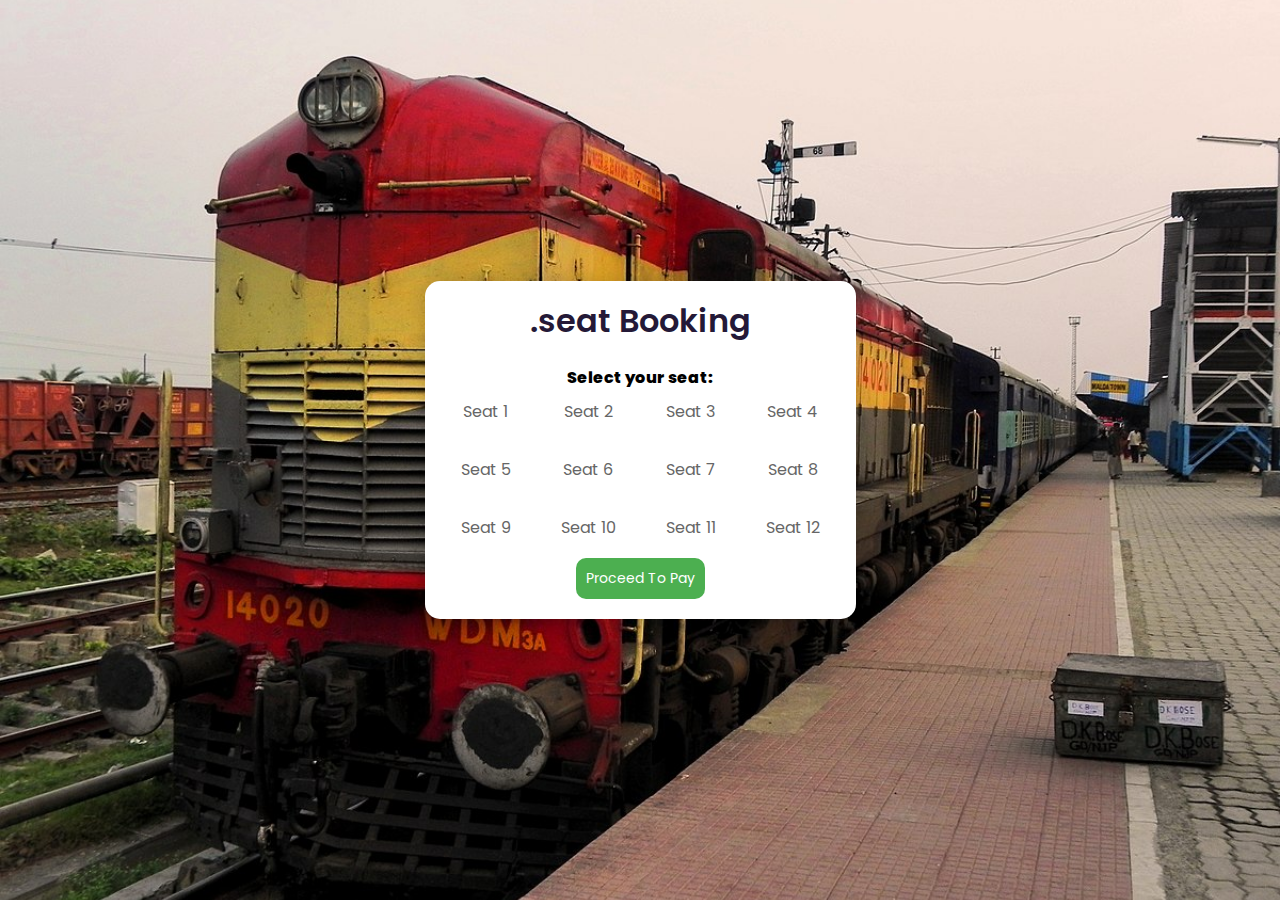
<file: seat_booking.html>
<!DOCTYPE html>
<html>
  <link rel="stylesheet" href="css/seat_booking.css" />

  <head>
    <title>.seat Booking</title>
  </head>
  <body>
      <div class="container">
        <h1>.seat Booking</h1>
        <br>
      <p>Select your seat:</p>
      <table>
        <tr>
          <td>Seat 1</td>
          <td>Seat 2</td>
          <td>Seat 3</td>
          <td>Seat 4</td>
        </tr>
        <tr>
          <td>Seat 5</td>
          <td>Seat 6</td>
          <td>Seat 7</td>
          <td>Seat 8</td>
        </tr>
        <tr>
          <td>Seat 9</td>
          <td>Seat 10</td>
          <td>Seat 11</td>
          <td>Seat 12</td>
        </tr>
      </table>
      <button class="button" onclick="window.location.href = 'Payment.html'">
        Proceed To Pay
      </button>
    </div>
  </body>
</html>
</file>
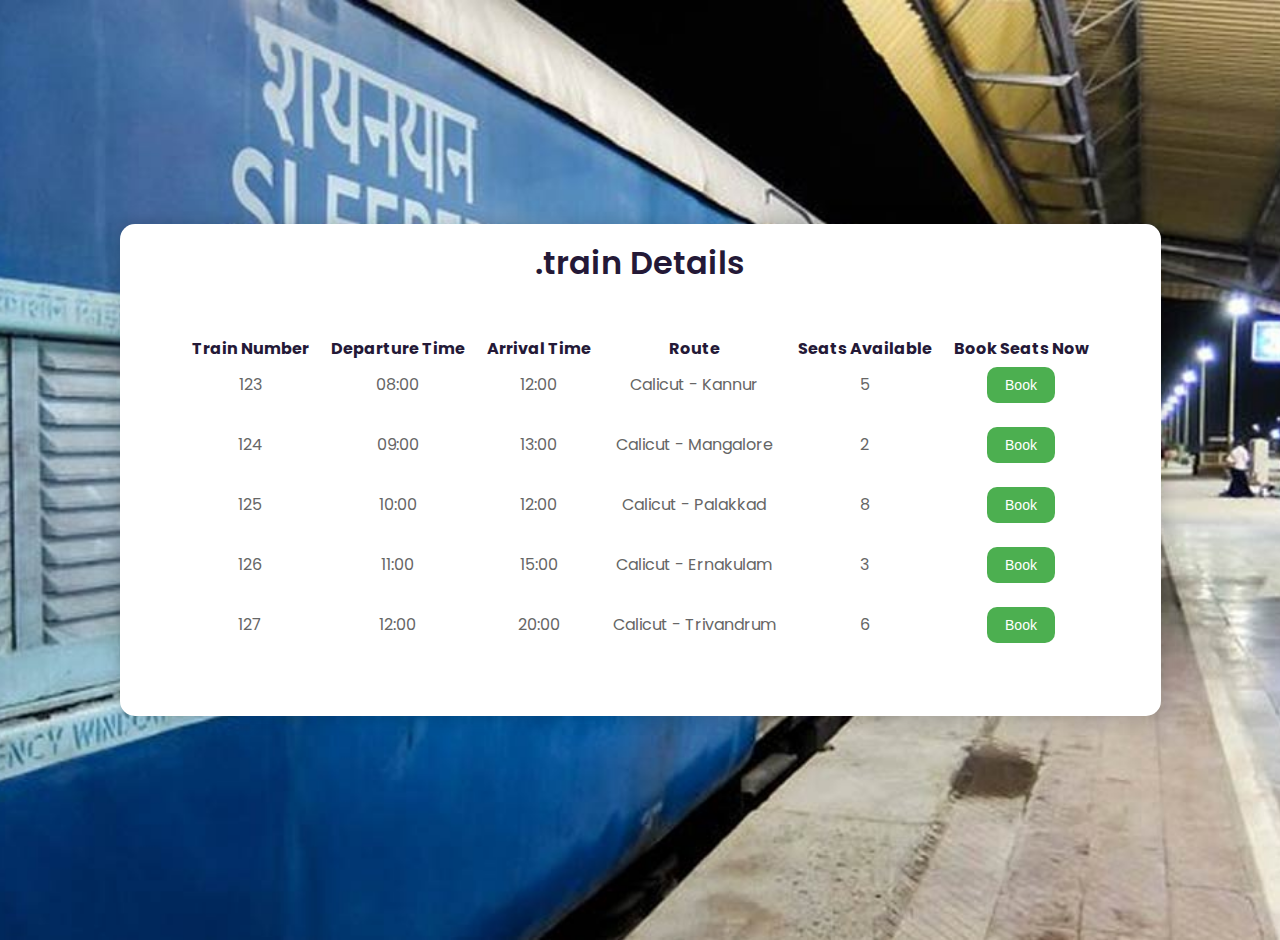
<file: train_details.html>
<!DOCTYPE html>
<html>
  <link rel="stylesheet" href="css/train_details.css" />
<head>
    <title>.train Details</title>
</head>
<body>
    <div class="container">
        <h1>.train Details</h1>
    <table>
        <tr>
            <th>Train Number</th>
            <th>Departure Time</th>
            <th>Arrival Time</th>
            <th>Route</th>
            <th>Seats Available</th>
            <th>Book Seats Now</th>
        </tr>
        <tr>
            <td>123</td>
            <td>08:00</td>
            <td>12:00</td>
            <td>Calicut - Kannur</td>
            <td>5</td>
            <td><button class="button" onclick="window.location.href = 'seat_booking.html'">Book</button></td>
        </tr>
        <tr>
            <td>124</td>
            <td>09:00</td>
            <td>13:00</td>
            <td>Calicut - Mangalore</td>
            <td>2</td>
            <td><button class="button" onclick="window.location.href = 'seat_booking.html'">Book</button></td>
        </tr>
        <tr>
            <td>125</td>
            <td>10:00</td>
            <td>12:00</td>
            <td>Calicut - Palakkad</td>
            <td>8</td>
            <td><button class="button" onclick="window.location.href = 'seat_booking.html'">Book</button></td>
        </tr>
        <tr>
            <td>126</td>
            <td>11:00</td>
            <td>15:00</td>
            <td>Calicut - Ernakulam</td>
            <td>3</td>
            <td><button class="button" onclick="window.location.href = 'seat_booking.html'">Book</button></td>
        </tr>
        <tr>
            <td>127</td>
            <td>12:00</td>
            <td>20:00</td>
            <td>Calicut - Trivandrum</td>
            <td>6</td>
            <td><button class="button" onclick="window.location.href = 'seat_booking.html'">Book</button></td>
        </tr>
    </table>
</div>
</body>
</html>
</file>
<file: css/seat_booking.css>
@import url("https://fonts.googleapis.com/css2?family=Playfair+Display&family=Poppins:wght@400;600;800&display=swap");

body {
  font-family: "Poppins", sans-serif;
  display: flex;
  align-items: center;
  justify-content: center;
  line-height: 1.5;
  min-height: 100vh;
  background: #f3f3f3;
  flex-direction: column;
  margin: 0;
  background-image: url("../assets/images/train_bg02.jpg");
  background-repeat: no-repeat;
  background-size: cover;
  background-position: center;
}

h1 {
  color: #241937;
  font-weight: 600;
}

p {
  font-weight: 800;
  margin-bottom: 0;
}

table {
  width: 100%;
}

td {
    padding: 1.5rem;
    color: #666;
}

td:hover{
    color: #4caf50;
    cursor: pointer;
}

.button {
  font-family: "Poppins", sans-serif;
  padding: 10px;
  border-radius: 10px;
  margin-bottom: 10px;
  border: none;
  color: white;
  cursor: pointer;
  background-color: #4caf50;
  width: max-content;
  font-size: 14px;
}

.button:hover {
    background-color: #241937;
}

.container {
  background-color: #fff;
  line-height: 0.5;
  border-radius: 15px;
  box-shadow: 0 0 20px rgba(0, 0, 0, 0.2);
  text-align: center;
  padding: 10px 20px;
  padding: 10px;
}
</file>
<file: css/train_details.css>
@import url("https://fonts.googleapis.com/css2?family=Playfair+Display&family=Poppins:wght@400;600;800&display=swap");

body {
  font-family: "Poppins";
  display: flex;
  align-items: center;
  justify-content: center;
  line-height: 1.5;
  min-height: 100vh;
  background: #f3f3f3;
  flex-direction: column;
  margin: 0;
  padding: 20px;
  background-image: url("../assets/images/train_bg03.jpg");
  background-repeat: no-repeat;
  background-size: cover;
  background-position: center;
}

h1 {
  color: #241937;
  font-weight: 600;
}

table {
  padding: 50px;
  width: 100%;
}

th,
td {
  text-align: center;
  padding-left: 10px;
  padding-right: 10px;
}

th {
  color: #241937;
}

td {
  color: #666;
}

.button {
  padding: 10px;
  border-radius: 10px;
  margin-top: 10px;
  margin-bottom: 10px;
  border: none;
  color: white;
  cursor: pointer;
  background-color: #4caf50;
  width: 50%;
  font-size: 14px;
}

.button:hover {
  background-color: #241937;
}

.container {
  background-color: #fff;
  line-height: 0.5;
  border-radius: 15px;
  box-shadow: 0 0 20px rgba(0, 0, 0, 0.2);
  padding: 10px 20px;
  text-align: center;
  padding: 10px;
}
</file>
